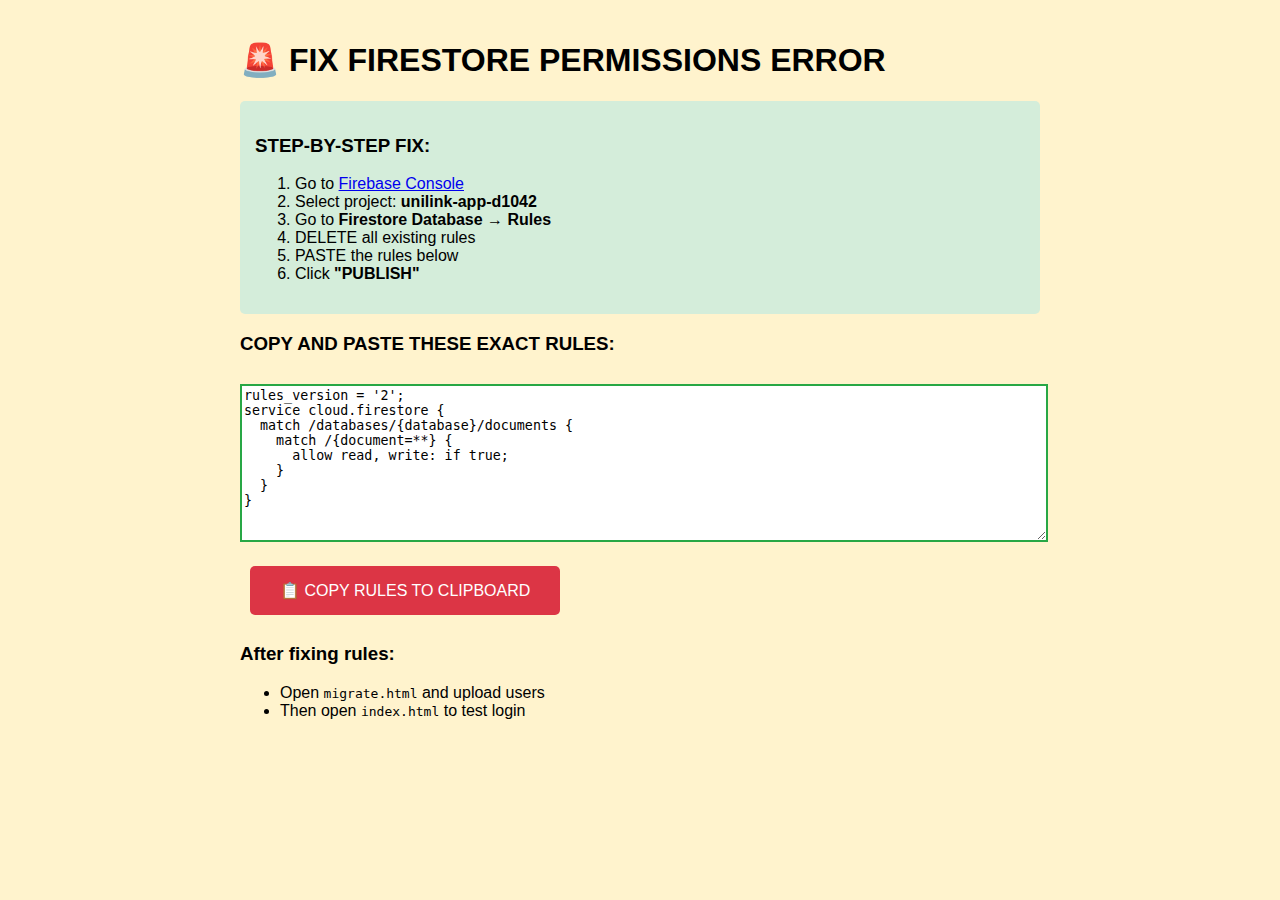
<file: fix-firestore.html>
<!DOCTYPE html>
<html>
<head>
    <title>FIX FIRESTORE RULES</title>
    <style>
        body { font-family: Arial, sans-serif; padding: 20px; max-width: 800px; margin: 0 auto; background: #fff3cd; }
        textarea { width: 100%; height: 150px; font-family: monospace; margin: 10px 0; border: 2px solid #28a745; }
        button { padding: 15px 30px; background: #dc3545; color: white; border: none; border-radius: 5px; cursor: pointer; font-size: 16px; margin: 10px; }
        .success { background: #d4edda; padding: 15px; border-radius: 5px; }
    </style>
</head>
<body>
    <h1>🚨 FIX FIRESTORE PERMISSIONS ERROR</h1>
    
    <div class="success">
        <h3>STEP-BY-STEP FIX:</h3>
        <ol>
            <li>Go to <a href="https://console.firebase.google.com/" target="_blank">Firebase Console</a></li>
            <li>Select project: <strong>unilink-app-d1042</strong></li>
            <li>Go to <strong>Firestore Database → Rules</strong></li>
            <li>DELETE all existing rules</li>
            <li>PASTE the rules below</li>
            <li>Click <strong>"PUBLISH"</strong></li>
        </ol>
    </div>

    <h3>COPY AND PASTE THESE EXACT RULES:</h3>
    <textarea id="rulesText" readonly>rules_version = '2';
service cloud.firestore {
  match /databases/{database}/documents {
    match /{document=**} {
      allow read, write: if true;
    }
  }
}</textarea>
    
    <button onclick="copyRules()">📋 COPY RULES TO CLIPBOARD</button>
    
    <script>
        function copyRules() {
            const textarea = document.getElementById('rulesText');
            textarea.select();
            document.execCommand('copy');
            alert('✅ Rules copied! Now go to Firebase Console and PASTE them in Firestore Rules, then click PUBLISH!');
        }
    </script>

    <h3>After fixing rules:</h3>
    <ul>
        <li>Open <code>migrate.html</code> and upload users</li>
        <li>Then open <code>index.html</code> to test login</li>
    </ul>
</body>
</html>
</file>
